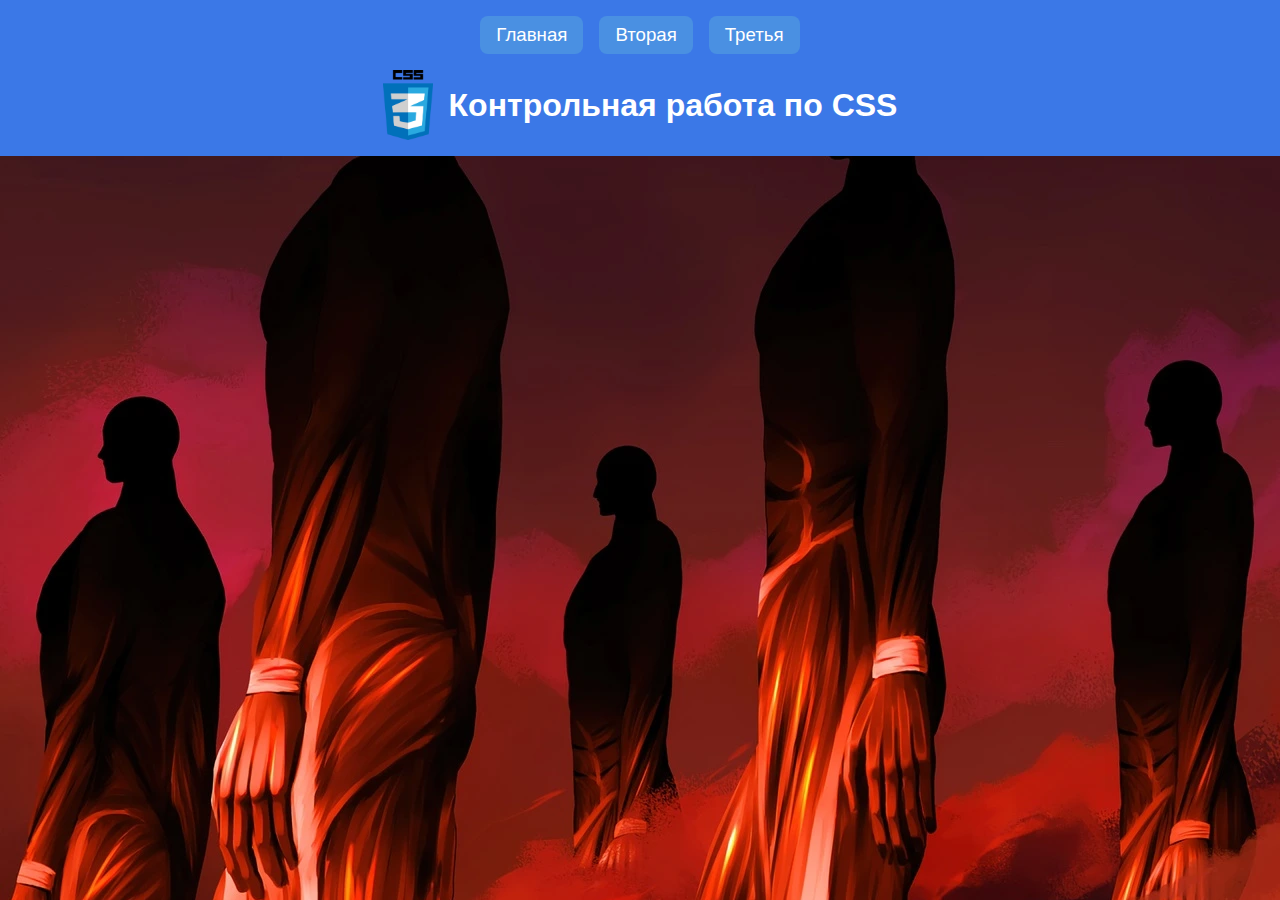
<file: tba/0-css-test/index.html>
<!DOCTYPE html>
<html lang="ru">
<head>
  <meta charset="UTF-8">
  <meta name="viewport" content="width=device-width, initial-scale=1.0">
  <title>Главная</title>
  <link rel="stylesheet" href="styles.css">
  <link rel="icon" type="image/webp" href="res/logo.webp">
</head>

<body>
  <header>
    <nav>
      <a href="index.html">Главная</a>
      <a href="second.html">Вторая</a>
      <a href="https://google.com" target="_blank">Третья</a>
    </nav>
    
    <div class="logo-title">
      <img src="res/logo.webp" class="logo">
      <h1>Контрольная работа по CSS</h1>
    </div>
  </header>
</body>
</html>
</file>
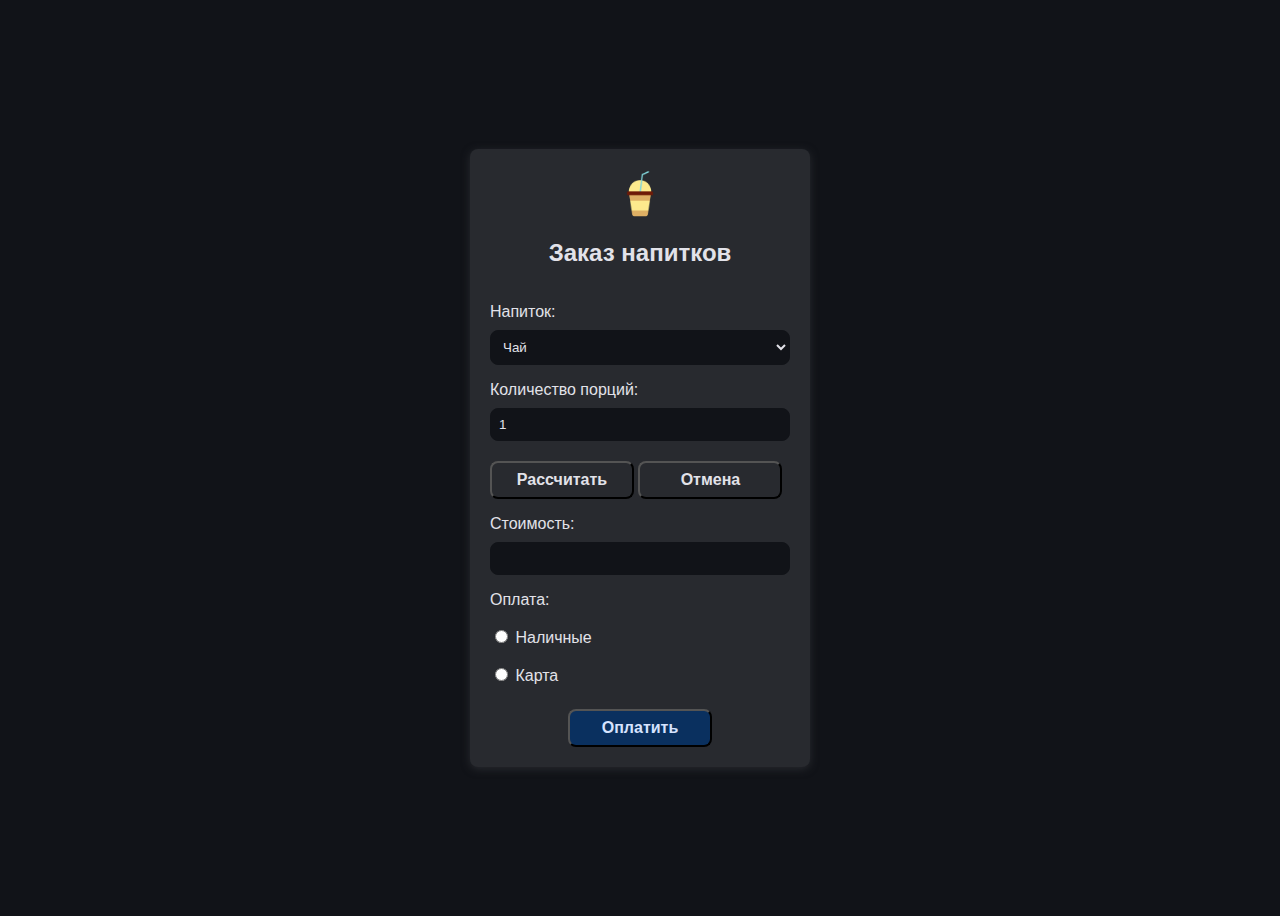
<file: tba/0-js-test/index.html>
<!DOCTYPE html>
<html lang="ru">
<head>
  <meta charset="UTF-8">
  <meta name="viewport" content="width=device-width, initial-scale=1.0">
  <title>Заказ напитков</title>
  <link rel="stylesheet" href="styles.css">
  <link rel="icon" type="image/webp" href="logo.webp">
  <script src="script.js" defer></script>
</head>

<body>
  <div class="container">
    <div class="logo-title">
      <img src="logo.webp" class="logo">
      <h2>Заказ напитков</h2>
    </div>
    
    <form id="orderForm">
      <label for="drink">Напиток:</label>
      <select id="drink">
        <option value="tea">Чай</option>
        <option value="coffee">Кофе</option>
        <option value="lemonade">Лимонад</option>
      </select>

      <label for="quantity">Количество порций:</label>
      <input type="number" id="quantity" min="1" value="1" required>

      <button type="button" class="secondary" onclick="calculateCost()">Рассчитать</button>
      <button type="button" class="secondary" onclick="resetForm()">Отмена</button>

      <label for="cost">Стоимость:</label>
      <input type="text" id="cost" readonly>

      <label>Оплата:</label>
      <div>
        <input type="radio" id="cash" name="payment" value="cash" required>
        <label for="cash">Наличные</label>  
      </div>
      
      <div>
        <input type="radio" id="card" name="payment" value="card">
        <label for="card">Карта</label>
      </div>
      
      <div class="pay-button-container">
        <button class="primary">Оплатить</button>
      </div>
    </form>
  </div>
</body>
</html>
</file>
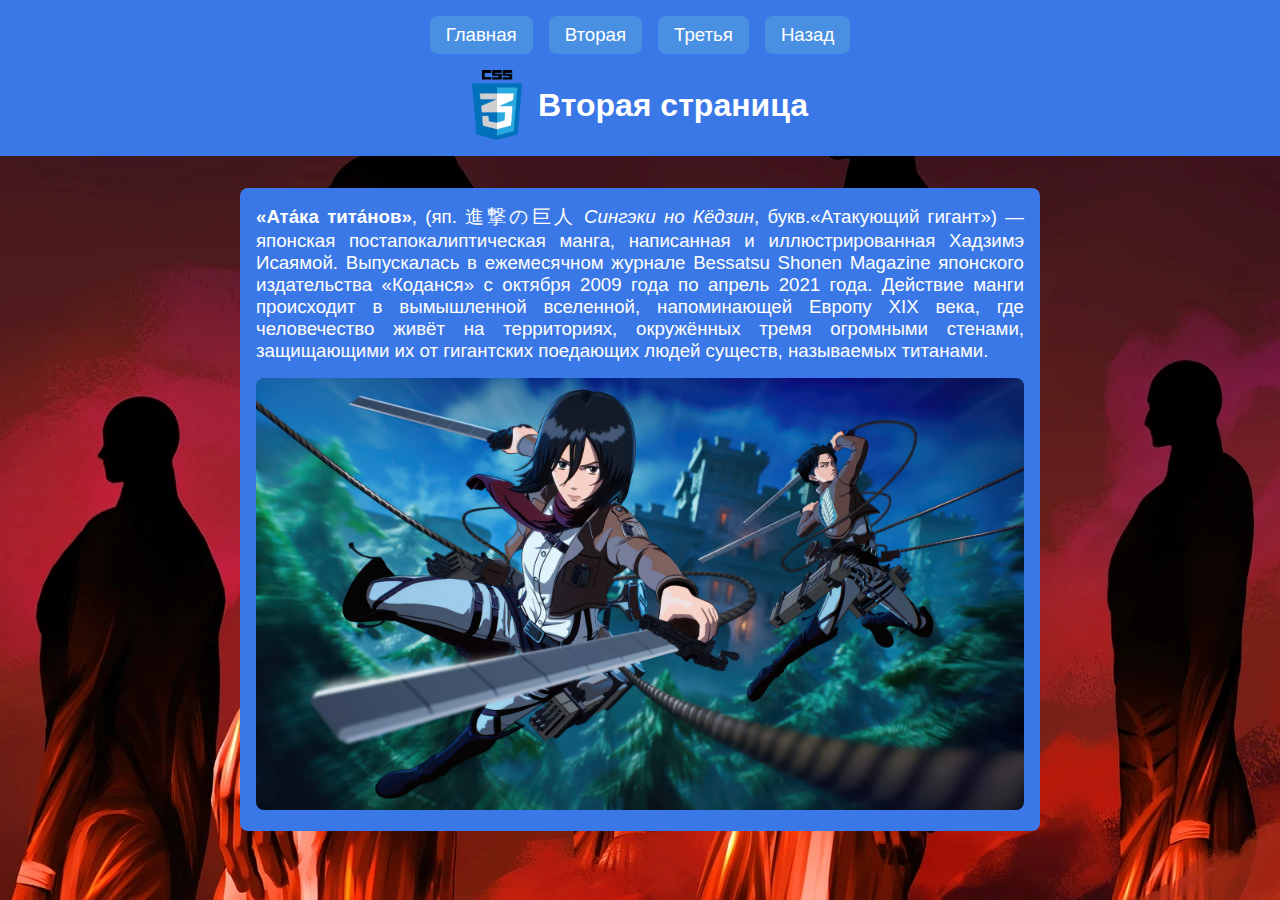
<file: tba/0-css-test/second.html>
<!DOCTYPE html>
<html lang="ru">
<head>
  <meta charset="UTF-8">
  <meta name="viewport" content="width=device-width, initial-scale=1.0">
  <title>Вторая</title>
  <link rel="stylesheet" href="styles.css">
  <link rel="icon" type="image/webp" href="res/logo.webp">
</head>

<body>
  <header>
    <nav>
      <a href="index.html">Главная</a>
      <a href="second.html">Вторая</a>
      <a href="https://google.com" target="_blank">Третья</a>
      <a href="index.html">Назад</a>
    </nav>

    <div class="logo-title">
      <img src="res/logo.webp" class="logo">
      <h1>Вторая страница</h1>
    </div>
  </header>

  <main>
    <div class="content">
      <p>
        <b>«Ата́ка тита́нов»</b>, (яп. 進撃の巨人 <i>Сингэки но Кёдзин</i>, букв.«Атакующий гигант»)
         — японская постапокалиптическая манга, написанная и иллюстрированная Хадзимэ Исаямой. 
         Выпускалась в ежемесячном журнале Bessatsu Shonen Magazine японского издательства «Коданся» 
         с октября 2009 года по апрель 2021 года. Действие манги происходит в вымышленной вселенной, 
         напоминающей Европу XIX века, где человечество живёт на территориях, окружённых тремя огромными стенами, 
         защищающими их от гигантских поедающих людей существ, называемых титанами.
      </p>
      <img src="res/attack-on-titan.webp">
    </div>
  </main>
</body>
</html>
</file>
<file: tba/0-css-test/styles.css>
:root {
  --primary: #3b78e7;
  /* --secondary-hover: #4A1A1D; */
  --secondary: #4a90e2;
  --secondary-hover: #365f8d;
  --text: white;
  --background: #4A1A1D;
  --content-background: #4a90e2;
}

* {
  margin: 0;
  padding: 0;
  box-sizing: border-box;
}

body {
  font-family: Roboto, sans-serif;
  font-size: 14pt;
  background-image: url('res/background.webp');
  background-color: var(--background);
  background-size: auto;
}

body::-webkit-scrollbar {
  width: 0.5rem;
}

body::-webkit-scrollbar-track {
  background: var(--background);
}

body::-webkit-scrollbar-thumb {
  background: var(--secondary-hover);
}

header {
  background-color: var(--primary);
  padding: 1rem;
  text-align: center;
}

nav {
  display: flex;
  flex-wrap: wrap;
  justify-content: center;
  gap: 1rem;
  margin-bottom: 1rem;
}

nav a {
  color: var(--text);
  text-decoration: none;
  padding: 0.5rem 1rem;
  background-color: var(--secondary);
  border-radius: 8px;
  transition: background-color 0.3s ease;
}

nav a:hover {
  background-color: var(--secondary-hover);
}

.logo-title {
  display: flex;
  align-items: center;
  justify-content: center;
  gap: 1rem;
}

.logo {
  width: 50px;
  height: auto;
}

h1 {
  font-size: 24pt;
  color: var(--text);
}

.content {
  background-color: var(--primary);
  color: var(--text);
  padding: 1rem;
  max-width: 800px;
  margin: 2rem auto;
  border-radius: 8px;
}

.content p {
  text-align: justify;
  margin-bottom: 1rem;
}

.content img {
  width: 100%;
  border-radius: 8px;
}
</file>
<file: tba/0-js-test/styles.css>
:root {
  --primary: #0a305f;
  --on-primary: #d6e3ff;
  --primary-container: #284777;
  --secondary: #573e5c;
  --on-secondary: #bec6dc;
  --background: #111318;
  --surface: #282a2f;
  --surface-high: #111318;
  --on-surface: #e2e2e9;
}

.logo-title {
  display: flex;
  flex-direction: column;
  align-items: center;
}

.logo {
  width: 50px;
  height: auto;
}

body {
  font-family: Roboto, sans-serif;
  display: flex;
  justify-content: center;
  align-items: center;
  height: 100vh;
  background-color: var(--background);
}

.container {
  width: 300px;
  padding: 20px;
  background-color: var(--surface);
  color: var(--on-surface);
  border-radius: 8px;
  box-shadow: 0 2px 8px var(--surface);
}

h2 {
  text-align: center;
}

label {
  padding: 16px 0 4px 0;
  display: inline-block;
}

input[type="number"]::-webkit-inner-spin-button,
input[type="number"]::-webkit-outer-spin-button {
  -webkit-appearance: none;
  margin: 0;
}

input[type=text],
select,
input[type=number] {
  width: 100%;
  padding: 8px;
  margin-top: 5px;
  box-sizing: border-box;
  border: 1px solid var(--surface-high);
  border-radius: 8px;
  color: var(--on-surface);
  background-color: var(--surface-high);
}

button {
  width: 48%;
  padding: 8px;
  margin-top: 20px;
  border-radius: 8px;
  font-size: 16px;
  font-weight: bold;
}

button.primary {
  background-color: var(--primary);
  color: var(--on-primary);
}

.pay-button-container {
  display: flex;
  justify-content: center;
}

button.secondary {
  background-color: var(--surface);
  color: var(--on-surface);
}

button:hover {
  background-color: var(--primary-container);
  /* opacity: 0.7; */
}
</file>
